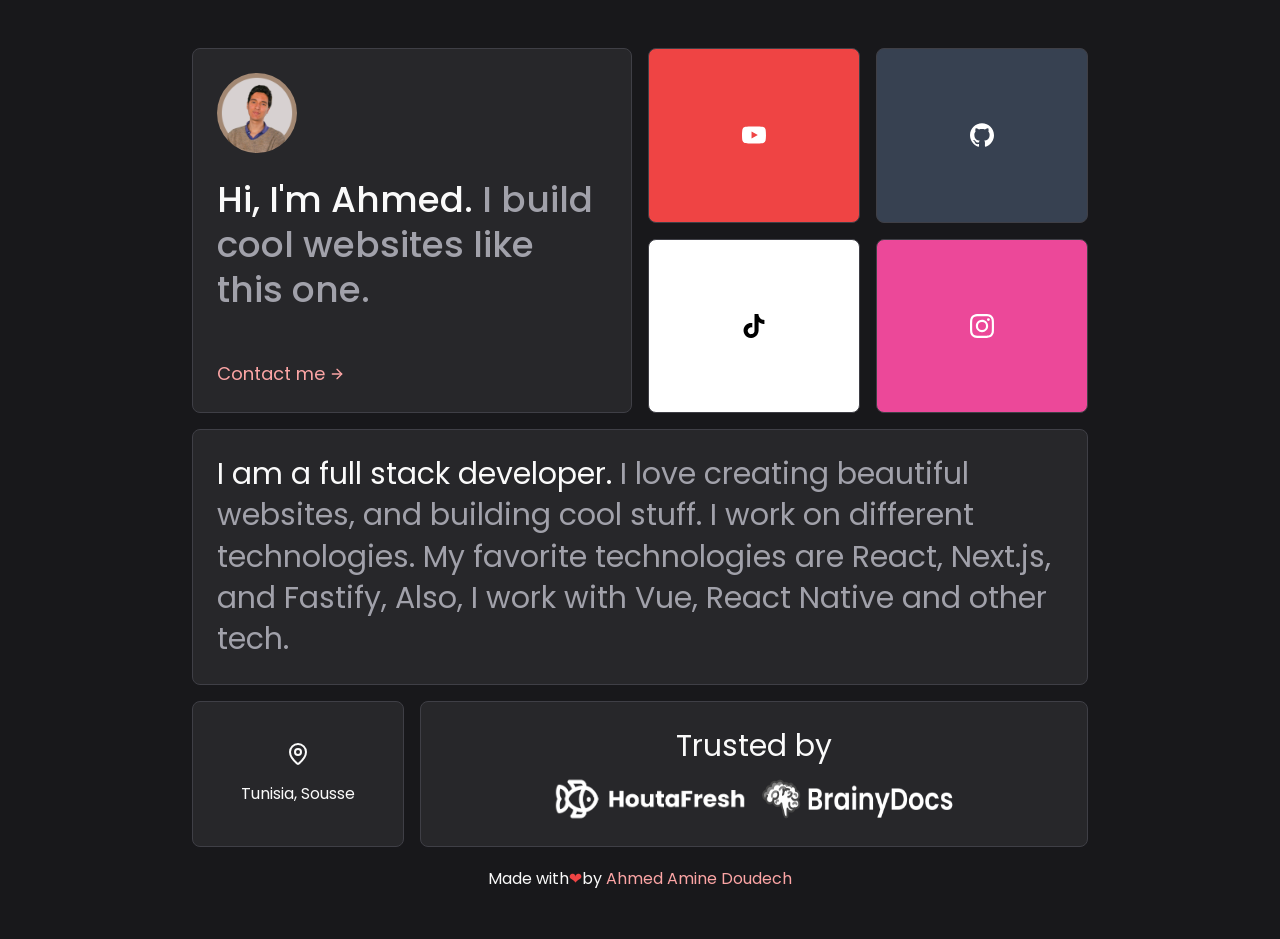
<file: index.html>
<!DOCTYPE html>
<html lang="en">
  <head>
    <meta charset="UTF-8" />
    <link rel="icon" type="image/svg+xml" href="/doudech.png" />
    <meta name="viewport" content="width=device-width, initial-scale=1.0" />
    <title>Ahmed Amine Doudech | Portfolio</title>
    <script type="module" crossorigin src="/assets/index-Czb3FBsN.js"></script>
    <link rel="stylesheet" crossorigin href="/assets/index-BPM_-WbM.css">
  </head>
  <body>
    <div id="root"></div>
  </body>
</html>
</file>
<file: assets/index-BPM_-WbM.css>
@import"https://fonts.googleapis.com/css2?family=Poppins:ital,wght@0,100;0,200;0,300;0,400;0,500;0,600;0,700;0,800;0,900;1,100;1,200;1,300;1,400;1,500;1,600;1,700;1,800;1,900&display=swap";*,:before,:after{box-sizing:border-box;border-width:0;border-style:solid;border-color:#e5e7eb}:before,:after{--tw-content: ""}html,:host{line-height:1.5;-webkit-text-size-adjust:100%;-moz-tab-size:4;-o-tab-size:4;tab-size:4;font-family:ui-sans-serif,system-ui,sans-serif,"Apple Color Emoji","Segoe UI Emoji",Segoe UI Symbol,"Noto Color Emoji";font-feature-settings:normal;font-variation-settings:normal;-webkit-tap-highlight-color:transparent}body{margin:0;line-height:inherit}hr{height:0;color:inherit;border-top-width:1px}abbr:where([title]){-webkit-text-decoration:underline dotted;text-decoration:underline dotted}h1,h2,h3,h4,h5,h6{font-size:inherit;font-weight:inherit}a{color:inherit;text-decoration:inherit}b,strong{font-weight:bolder}code,kbd,samp,pre{font-family:ui-monospace,SFMono-Regular,Menlo,Monaco,Consolas,Liberation Mono,Courier New,monospace;font-feature-settings:normal;font-variation-settings:normal;font-size:1em}small{font-size:80%}sub,sup{font-size:75%;line-height:0;position:relative;vertical-align:baseline}sub{bottom:-.25em}sup{top:-.5em}table{text-indent:0;border-color:inherit;border-collapse:collapse}button,input,optgroup,select,textarea{font-family:inherit;font-feature-settings:inherit;font-variation-settings:inherit;font-size:100%;font-weight:inherit;line-height:inherit;letter-spacing:inherit;color:inherit;margin:0;padding:0}button,select{text-transform:none}button,input:where([type=button]),input:where([type=reset]),input:where([type=submit]){-webkit-appearance:button;background-color:transparent;background-image:none}:-moz-focusring{outline:auto}:-moz-ui-invalid{box-shadow:none}progress{vertical-align:baseline}::-webkit-inner-spin-button,::-webkit-outer-spin-button{height:auto}[type=search]{-webkit-appearance:textfield;outline-offset:-2px}::-webkit-search-decoration{-webkit-appearance:none}::-webkit-file-upload-button{-webkit-appearance:button;font:inherit}summary{display:list-item}blockquote,dl,dd,h1,h2,h3,h4,h5,h6,hr,figure,p,pre{margin:0}fieldset{margin:0;padding:0}legend{padding:0}ol,ul,menu{list-style:none;margin:0;padding:0}dialog{padding:0}textarea{resize:vertical}input::-moz-placeholder,textarea::-moz-placeholder{opacity:1;color:#9ca3af}input::placeholder,textarea::placeholder{opacity:1;color:#9ca3af}button,[role=button]{cursor:pointer}:disabled{cursor:default}img,svg,video,canvas,audio,iframe,embed,object{display:block;vertical-align:middle}img,video{max-width:100%;height:auto}[hidden]{display:none}*,:before,:after{--tw-border-spacing-x: 0;--tw-border-spacing-y: 0;--tw-translate-x: 0;--tw-translate-y: 0;--tw-rotate: 0;--tw-skew-x: 0;--tw-skew-y: 0;--tw-scale-x: 1;--tw-scale-y: 1;--tw-pan-x: ;--tw-pan-y: ;--tw-pinch-zoom: ;--tw-scroll-snap-strictness: proximity;--tw-gradient-from-position: ;--tw-gradient-via-position: ;--tw-gradient-to-position: ;--tw-ordinal: ;--tw-slashed-zero: ;--tw-numeric-figure: ;--tw-numeric-spacing: ;--tw-numeric-fraction: ;--tw-ring-inset: ;--tw-ring-offset-width: 0px;--tw-ring-offset-color: #fff;--tw-ring-color: rgb(59 130 246 / .5);--tw-ring-offset-shadow: 0 0 #0000;--tw-ring-shadow: 0 0 #0000;--tw-shadow: 0 0 #0000;--tw-shadow-colored: 0 0 #0000;--tw-blur: ;--tw-brightness: ;--tw-contrast: ;--tw-grayscale: ;--tw-hue-rotate: ;--tw-invert: ;--tw-saturate: ;--tw-sepia: ;--tw-drop-shadow: ;--tw-backdrop-blur: ;--tw-backdrop-brightness: ;--tw-backdrop-contrast: ;--tw-backdrop-grayscale: ;--tw-backdrop-hue-rotate: ;--tw-backdrop-invert: ;--tw-backdrop-opacity: ;--tw-backdrop-saturate: ;--tw-backdrop-sepia: ;--tw-contain-size: ;--tw-contain-layout: ;--tw-contain-paint: ;--tw-contain-style: }::backdrop{--tw-border-spacing-x: 0;--tw-border-spacing-y: 0;--tw-translate-x: 0;--tw-translate-y: 0;--tw-rotate: 0;--tw-skew-x: 0;--tw-skew-y: 0;--tw-scale-x: 1;--tw-scale-y: 1;--tw-pan-x: ;--tw-pan-y: ;--tw-pinch-zoom: ;--tw-scroll-snap-strictness: proximity;--tw-gradient-from-position: ;--tw-gradient-via-position: ;--tw-gradient-to-position: ;--tw-ordinal: ;--tw-slashed-zero: ;--tw-numeric-figure: ;--tw-numeric-spacing: ;--tw-numeric-fraction: ;--tw-ring-inset: ;--tw-ring-offset-width: 0px;--tw-ring-offset-color: #fff;--tw-ring-color: rgb(59 130 246 / .5);--tw-ring-offset-shadow: 0 0 #0000;--tw-ring-shadow: 0 0 #0000;--tw-shadow: 0 0 #0000;--tw-shadow-colored: 0 0 #0000;--tw-blur: ;--tw-brightness: ;--tw-contrast: ;--tw-grayscale: ;--tw-hue-rotate: ;--tw-invert: ;--tw-saturate: ;--tw-sepia: ;--tw-drop-shadow: ;--tw-backdrop-blur: ;--tw-backdrop-brightness: ;--tw-backdrop-contrast: ;--tw-backdrop-grayscale: ;--tw-backdrop-hue-rotate: ;--tw-backdrop-invert: ;--tw-backdrop-opacity: ;--tw-backdrop-saturate: ;--tw-backdrop-sepia: ;--tw-contain-size: ;--tw-contain-layout: ;--tw-contain-paint: ;--tw-contain-style: }.col-span-12{grid-column:span 12 / span 12}.col-span-4{grid-column:span 4 / span 4}.col-span-6{grid-column:span 6 / span 6}.row-span-2{grid-row:span 2 / span 2}.mx-auto{margin-left:auto;margin-right:auto}.mb-12{margin-bottom:3rem}.mb-2{margin-bottom:.5rem}.mt-5{margin-top:1.25rem}.inline-block{display:inline-block}.flex{display:flex}.grid{display:grid}.h-4{height:1rem}.h-auto{height:auto}.h-full{height:100%}.min-h-screen{min-height:100vh}.w-20{width:5rem}.w-4{width:1rem}.w-48{width:12rem}.max-w-4xl{max-width:56rem}.grid-flow-dense{grid-auto-flow:dense}.grid-cols-12{grid-template-columns:repeat(12,minmax(0,1fr))}.flex-col{flex-direction:column}.place-content-center{place-content:center}.items-center{align-items:center}.justify-center{justify-content:center}.gap-1{gap:.25rem}.gap-4{gap:1rem}.rounded-full{border-radius:9999px}.rounded-lg{border-radius:.5rem}.border{border-width:1px}.border-zinc-700{--tw-border-opacity: 1;border-color:rgb(63 63 70 / var(--tw-border-opacity))}.bg-gray-700{--tw-bg-opacity: 1;background-color:rgb(55 65 81 / var(--tw-bg-opacity))}.bg-pink-500{--tw-bg-opacity: 1;background-color:rgb(236 72 153 / var(--tw-bg-opacity))}.bg-red-500{--tw-bg-opacity: 1;background-color:rgb(239 68 68 / var(--tw-bg-opacity))}.bg-white{--tw-bg-opacity: 1;background-color:rgb(255 255 255 / var(--tw-bg-opacity))}.bg-zinc-800{--tw-bg-opacity: 1;background-color:rgb(39 39 42 / var(--tw-bg-opacity))}.bg-zinc-900{--tw-bg-opacity: 1;background-color:rgb(24 24 27 / var(--tw-bg-opacity))}.p-6{padding:1.5rem}.px-4{padding-left:1rem;padding-right:1rem}.py-12{padding-top:3rem;padding-bottom:3rem}.pl-1{padding-left:.25rem}.text-center{text-align:center}.text-3xl{font-size:1.875rem;line-height:2.25rem}.text-4xl{font-size:2.25rem;line-height:2.5rem}.text-lg{font-size:1.125rem;line-height:1.75rem}.font-medium{font-weight:500}.leading-snug{line-height:1.375}.leading-tight{line-height:1.25}.text-black{--tw-text-opacity: 1;color:rgb(0 0 0 / var(--tw-text-opacity))}.text-red-300{--tw-text-opacity: 1;color:rgb(252 165 165 / var(--tw-text-opacity))}.text-red-500{--tw-text-opacity: 1;color:rgb(239 68 68 / var(--tw-text-opacity))}.text-white{--tw-text-opacity: 1;color:rgb(255 255 255 / var(--tw-text-opacity))}.text-zinc-400{--tw-text-opacity: 1;color:rgb(161 161 170 / var(--tw-text-opacity))}.text-zinc-50{--tw-text-opacity: 1;color:rgb(250 250 250 / var(--tw-text-opacity))}.transition{transition-property:color,background-color,border-color,text-decoration-color,fill,stroke,opacity,box-shadow,transform,filter,-webkit-backdrop-filter;transition-property:color,background-color,border-color,text-decoration-color,fill,stroke,opacity,box-shadow,transform,filter,backdrop-filter;transition-property:color,background-color,border-color,text-decoration-color,fill,stroke,opacity,box-shadow,transform,filter,backdrop-filter,-webkit-backdrop-filter;transition-timing-function:cubic-bezier(.4,0,.2,1);transition-duration:.15s}:root{font-family:Poppins,system-ui,Avenir,Helvetica,Arial,sans-serif;line-height:1.5;font-weight:400;color-scheme:light dark;color:#ffffffde;background-color:#242424;font-synthesis:none;text-rendering:optimizeLegibility;-webkit-font-smoothing:antialiased;-moz-osx-font-smoothing:grayscale}.hover\:underline:hover{text-decoration-line:underline}@media (min-width: 768px){.md\:col-span-3{grid-column:span 3 / span 3}.md\:col-span-6{grid-column:span 6 / span 6}.md\:col-span-9{grid-column:span 9 / span 9}}
</file>
